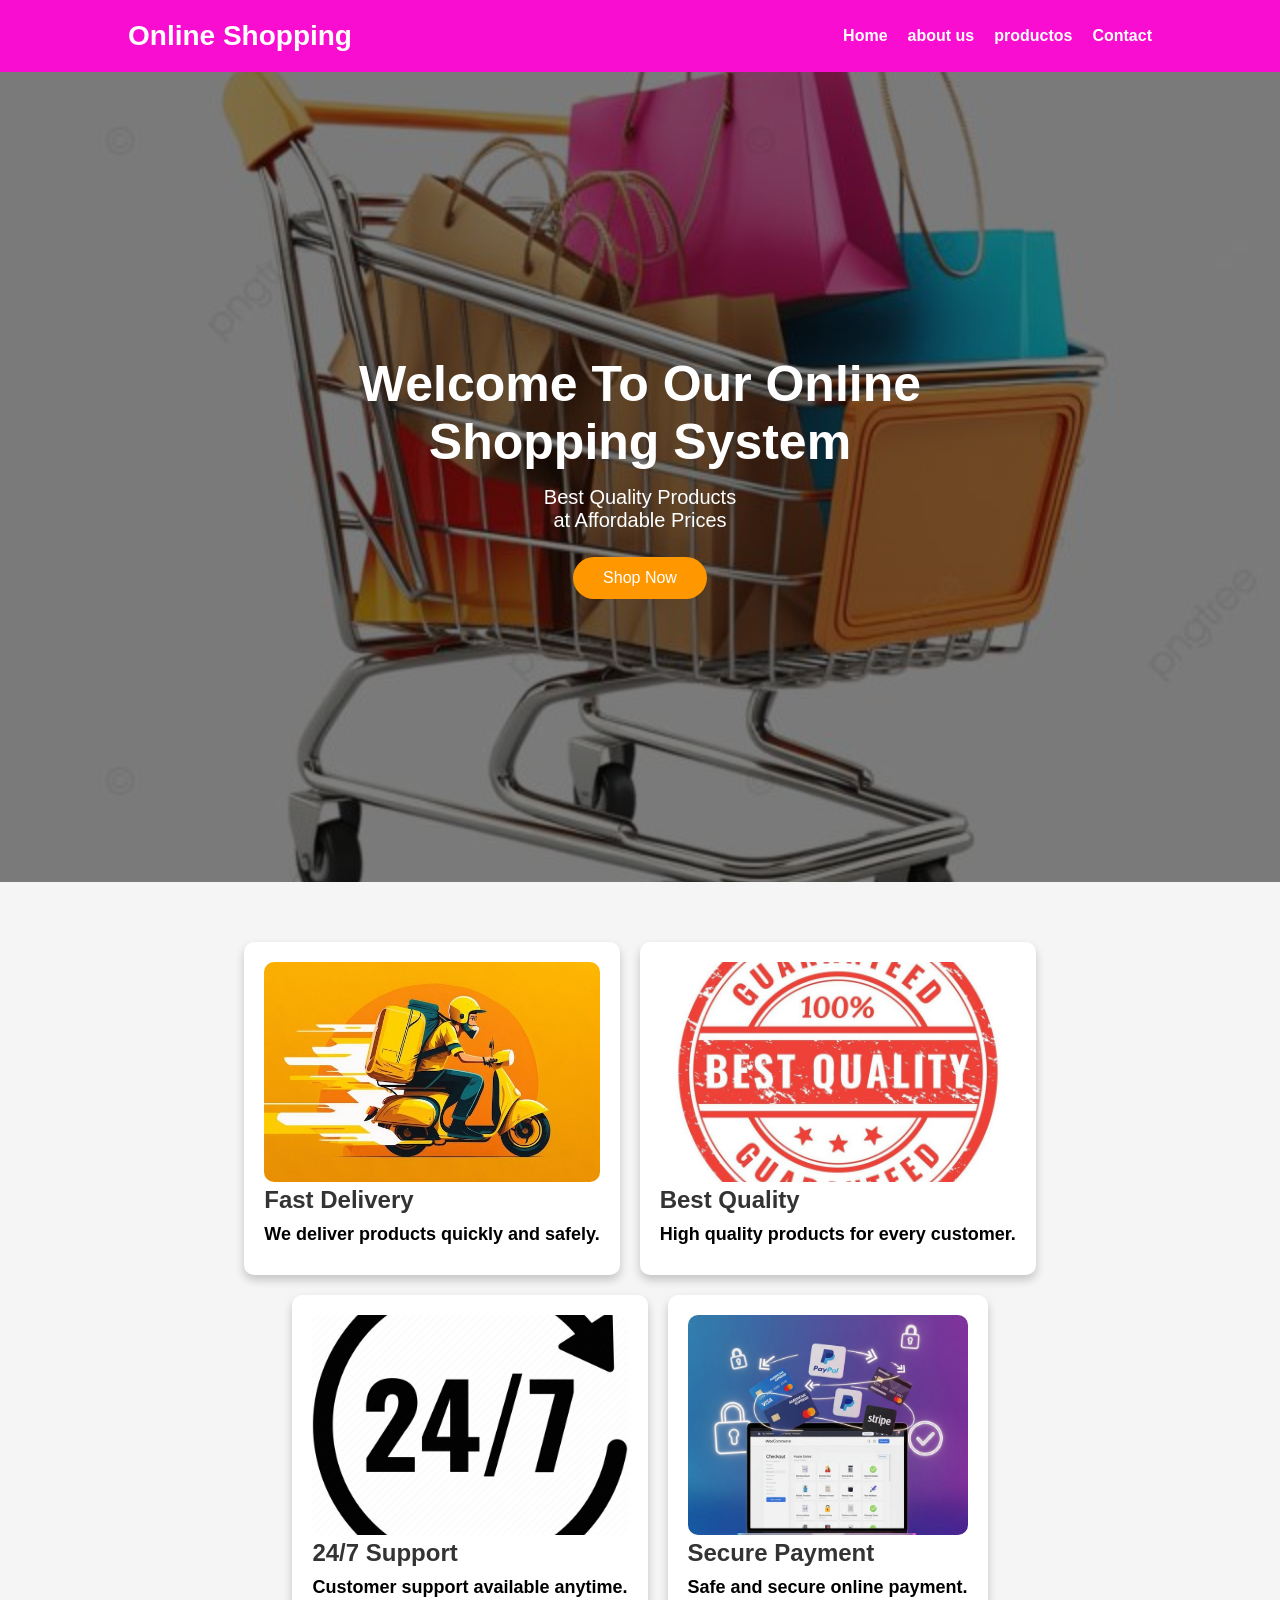
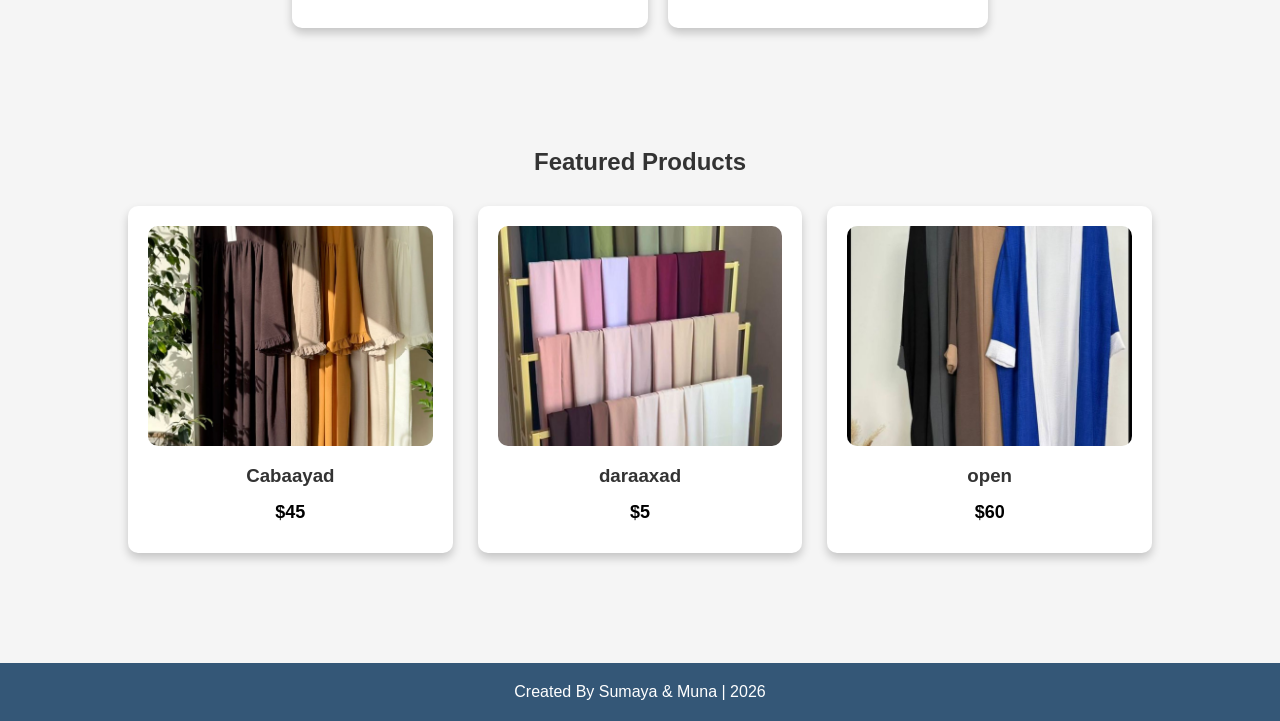
<file: index.html>
<!DOCTYPE html>
<html lang="en">
<head>
<meta charset="UTF-8">
<meta name="viewport" content="width=device-width, initial-scale=1.0">
<title> Online Shopping System</title>
<link rel="stylesheet" href="format.css">
</head>
<body>
<header>
<div class="logo">
<h2>Online Shopping</h2>
</div>

<nav>
<ul>
<li><a href="index.html">Home</a></li>
<li><a href="about us.html">about us</a></li>
<li><a href="productos.html">productos</a></li>
<li><a href="contact.html">Contact</a></li>
</ul>
</nav>
</header>

<section class="hero">
<h1>Welcome To Our Online <br> Shopping System</h1>
<p>Best Quality Products  <br>at Affordable Prices</p>
<a href="products.html" class="btn">Shop Now</a>
</section>

<section class="services">
    <div class="card">
    <img src="deliveri.jpg" alt="Delivery">
    <h2> Fast Delivery</h2>
    <p>We deliver products quickly and safely.</p>
</div>

<div class="card">
    <img src="quality.jpg" alt="Quality">
    <h2>Best Quality</h2>
   <p>High quality products for every customer.</p>
</div>

<div class="card">
    <img src="support.jpg" alt="Support">
    <h2>24/7 Support</h2>
    <p>Customer support available anytime.</p>
</div>

<div class="card">

    <img src="Payment  _.jpg" alt="Payment">
       <h2>Secure Payment</h2>
      <p>Safe and secure online payment.</p>
</div>
</section>


<section class="featured">

<h2>Featured Products</h2>

<div class="products">

<div class="card">
<img src="cabaayad.jpg" alt="cabaayad">
<h3>Cabaayad</h3>
<p>$45</p>
</div>

<div class="card">
<img src="daraaxad.jpg" alt="daraaxad">
<h3> daraaxad</h3>
<p>$5</p>
</div>

<div class="card">
<img src="open.jpg"Alt="Open">
<h3> open</h3>
<p>$60</p>
</div>

</div>

</section>

<footer>
<p>Created By Sumaya & Muna | 2026</p>
</footer>

</body>
</html>
</file>
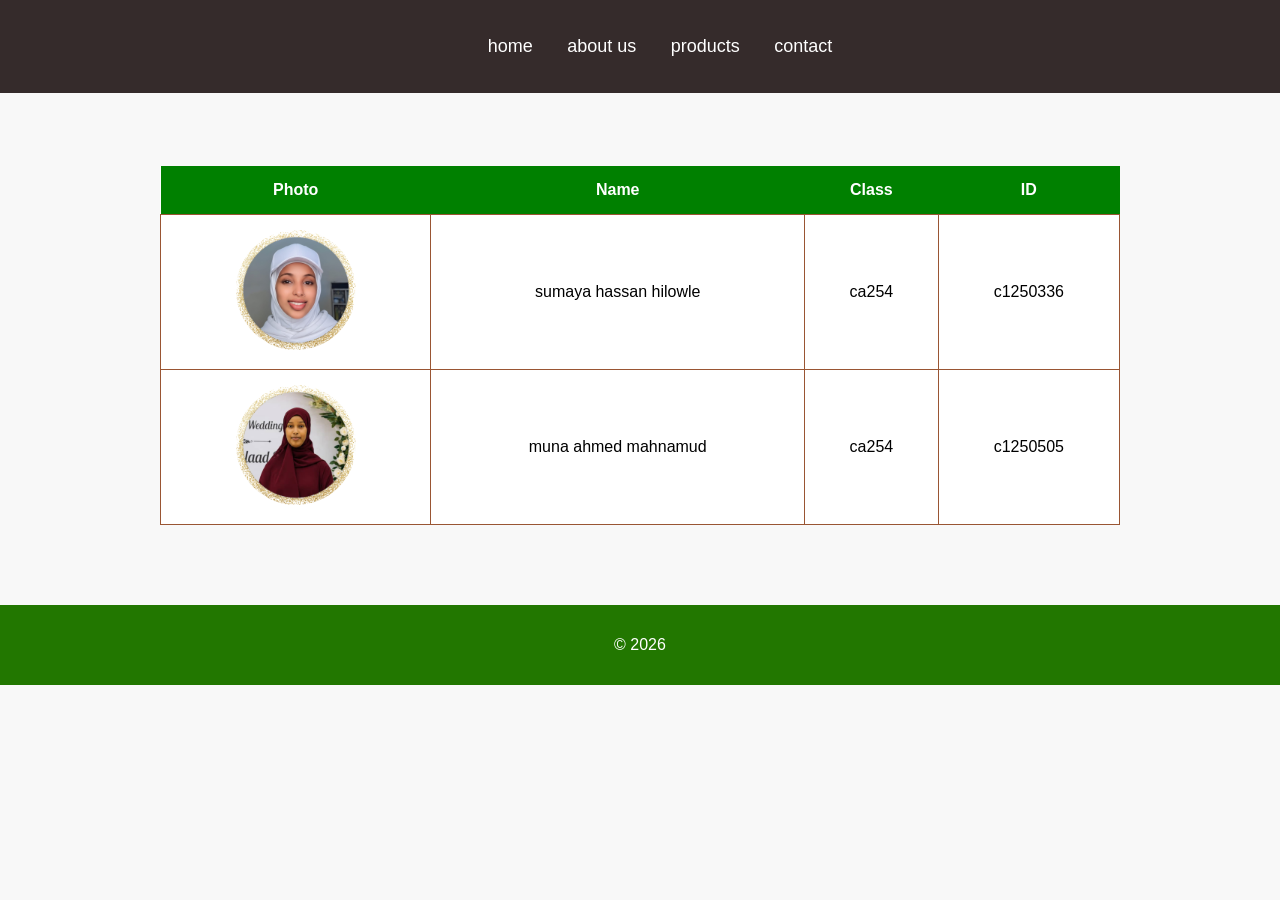
<file: about us.html>
<!DOCTYPE html>
<html lang="en">
<head>
    <meta charset="UTF-8">
    <meta name="viewport" content="width=device-width, initial-scale=1.0">
    <title>Document</title>
<style>

body{
margin:0;
font-family:Arial;
background:#f8f8f8;
}

nav{
background:#352b2b;
padding:20px;
text-align:center;
}

nav a{
color:white;
text-decoration:none;
margin:15px;
font-size:18px;
}

.about{
text-align:center;
padding:40px;
}

.about h1{
color:darkred;
font-size:40px;
}

.about p{
font-size:18px;
color:gray;
}

table{
width:80%;
margin:auto;
border-collapse:collapse;
background:white;
margin-top:30px;
}

th{
background:green;
color:white;
padding:15px;
}

td{
padding:15px;
border:1px solid rgb(153, 85, 51);
text-align:center;
}

img{
width:120px;
height:120px;
border-radius:50%;
}

footer{
background:#270;
color:white;
text-align:center;
padding:15px;
margin-top:40px;
}

</style>

</head>

<body>

<nav>
    <ul>
<a href="index.html">home</a>
<a href="about us.html">about us</a>
<a href="products.html">products</a>
<a href="contact.html">contact</a>
</nav>

<section class="about">

<h1></h1>

<p>

</p>

<table>

<tr>

<th>Photo</th>
<th>Name</th>
<th>Class</th>
<th>ID</th>

</tr>

<tr>

<td><img src="number1.jpeg" "width="80"></td>
<td>sumaya hassan hilowle</td>
<td>ca254</td>
<td>c1250336</td>

</tr>

<tr>
<td><img src="number2.jpeg""width="80"</td>
<td>muna ahmed mahnamud</td>
<td>ca254</td>
<td>c1250505</td>

</tr>
</table>

</section>

<footer>

<p>© 2026 </p>

</footer>

</body>
</file>
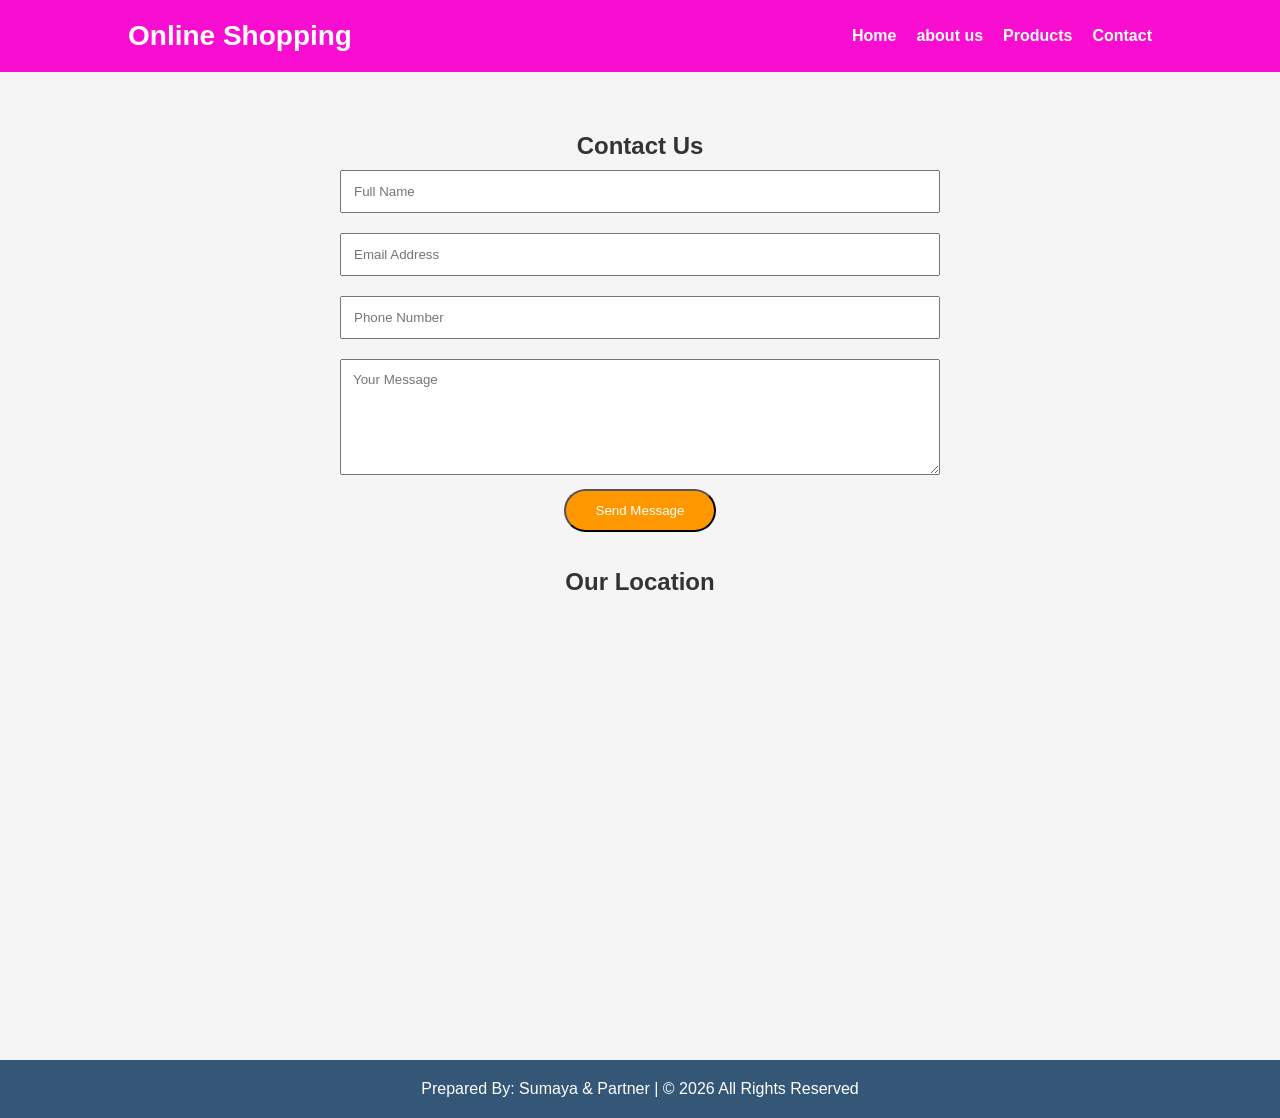
<file: contact.html>
<!DOCTYPE html>
<html lang="en">
<head>
<meta charset="UTF-8">
<meta name="viewport" content="width=device-width, initial-scale=1.0">
<title>Contact Us</title>
<link rel="stylesheet" href="format.css">
</head>
<body>
<header>
<div class="logo">
<h2>Online Shopping</h2>
</div>

<nav>
<ul>
<li><a href="index.html">Home</a></li>
<li><a href="about us.html">about us</a></li>
<li><a href="products.html">Products</a></li>
<li><a href="contact.html">Contact</a></li>
</ul>
</nav>
</header>

<section class="featured">

<h2>Contact Us</h2>

<form style="max-width:600px;margin:auto;">

<input type="text" placeholder="Full Name" required
style="width:100%;padding:12px;margin:10px 0;">

<input type="email" placeholder="Email Address" required
style="width:100%;padding:12px;margin:10px 0;">

<input type="tel" placeholder="Phone Number"
style="width:100%;padding:12px;margin:10px 0;">

<textarea placeholder="Your Message" rows="6"
style="width:100%;padding:12px;margin:10px 0;"></textarea>

<button class="btn" type="submit">Send Message</button>

</form>

<br><br>

<h2>Our Location</h2>

<iframe
src="https://www.google.com/maps?q=Mogadishu,Somalia&output=embed"
width="100%"
height="350"
style="border:0;"
allowfullscreen=""
loading="lazy">
</iframe>

</section>

<footer>
<p>Prepared By: Sumaya & Partner | © 2026 All Rights Reserved</p>
</footer>

</body>
</html>
</file>
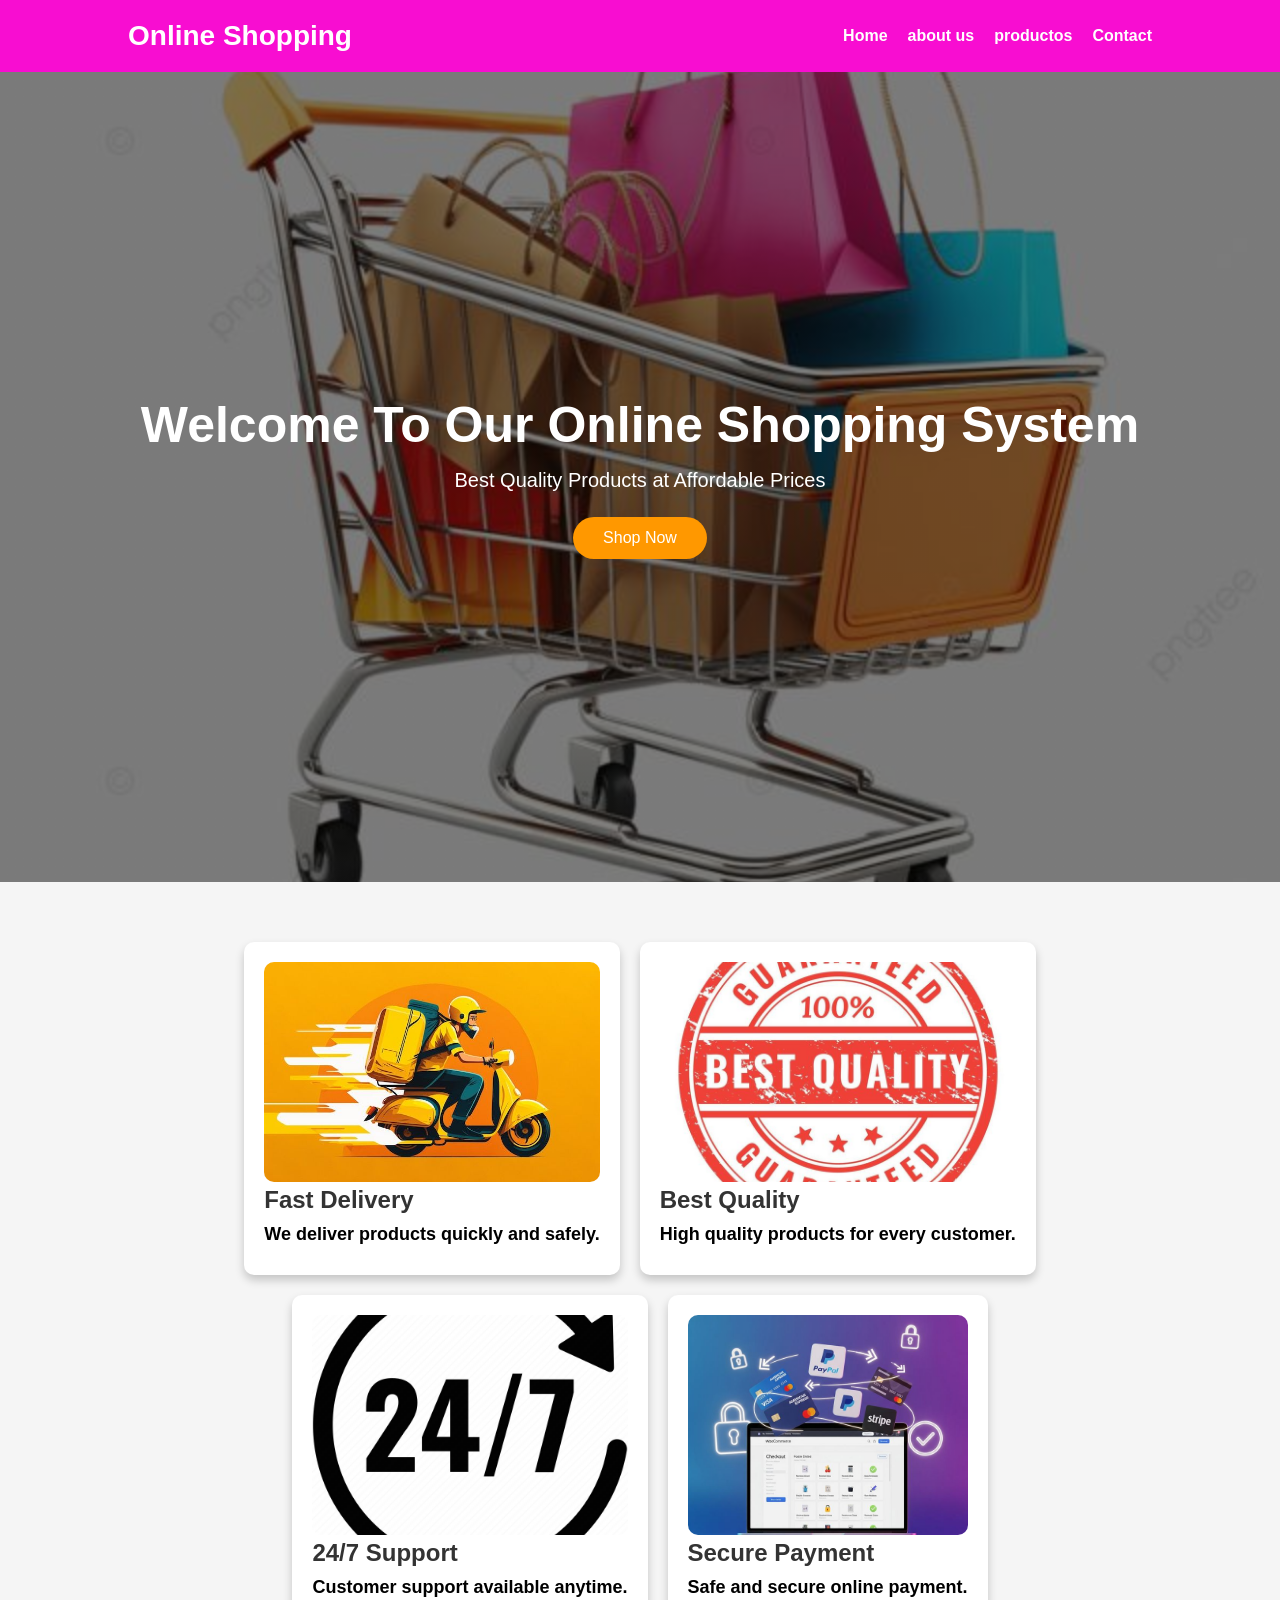
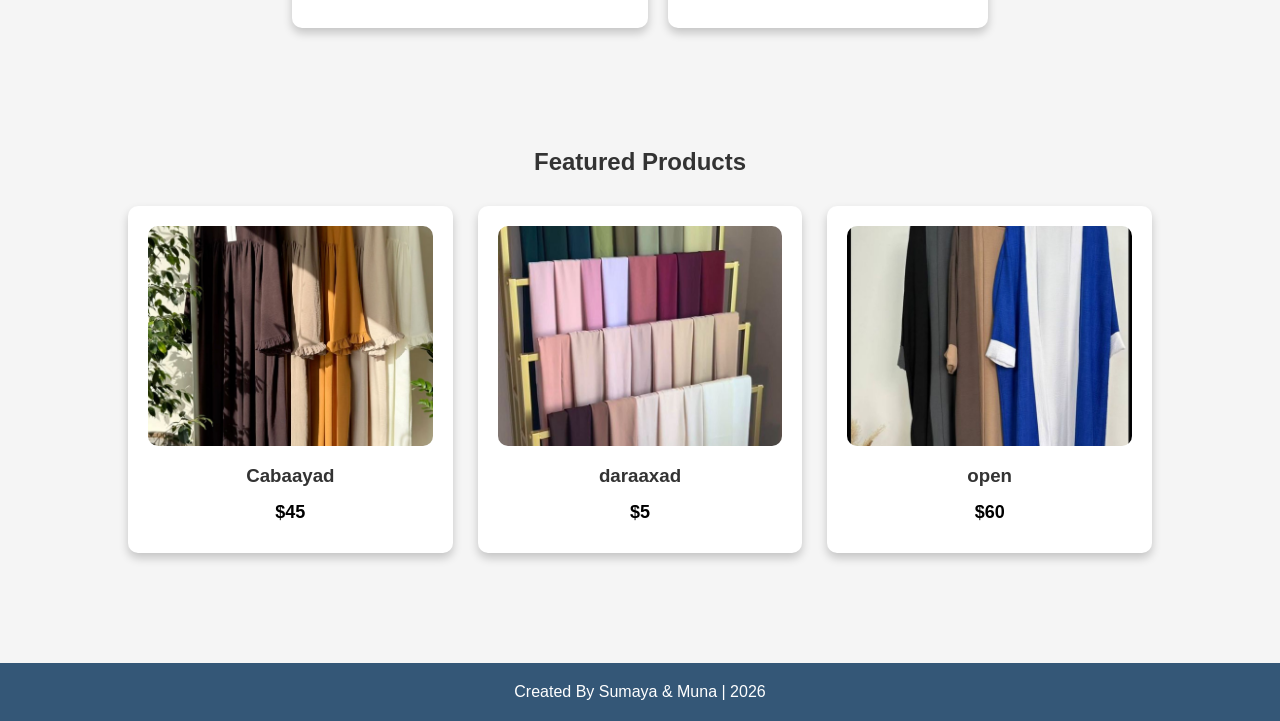
<file: index - Copy (2).html>
<!DOCTYPE html>
<html lang="en">
<head>
<meta charset="UTF-8">
<meta name="viewport" content="width=device-width, initial-scale=1.0">
<title> Online Shopping System</title>
<link rel="stylesheet" href="format.css">
</head>
<body>
<header>
<div class="logo">
<h2>Online Shopping</h2>
</div>

<nav>
<ul>
<li><a href="index.html">Home</a></li>
<li><a href="about us.html">about us</a></li>
<li><a href="productos.html">productos</a></li>
<li><a href="contact.html">Contact</a></li>
</ul>
</nav>
</header>

<section class="hero">
<h1>Welcome To Our Online Shopping System</h1>
<p>Best Quality Products at Affordable Prices</p>
<a href="products.html" class="btn">Shop Now</a>
</section>

<section class="services">
    <div class="card">
    <img src="deliveri.jpg" alt="Delivery">
    <h2> Fast Delivery</h2>
    <p>We deliver products quickly and safely.</p>
</div>

<div class="card">
    <img src="quality.jpg" alt="Quality">
    <h2>Best Quality</h2>
   <p>High quality products for every customer.</p>
</div>

<div class="card">
    <img src="support.jpg" alt="Support">
    <h2>24/7 Support</h2>
    <p>Customer support available anytime.</p>
</div>

<div class="card">

    <img src="Payment  _.jpg" alt="Payment">
       <h2>Secure Payment</h2>
      <p>Safe and secure online payment.</p>
</div>
</section>


<section class="featured">

<h2>Featured Products</h2>

<div class="products">

<div class="card">
<img src="cabaayad.jpg" alt="cabaayad">
<h3>Cabaayad</h3>
<p>$45</p>
</div>

<div class="card">
<img src="daraaxad.jpg" alt="daraaxad">
<h3> daraaxad</h3>
<p>$5</p>
</div>

<div class="card">
<img src="open.jpg"Alt="Open">
<h3> open</h3>
<p>$60</p>
</div>

</div>

</section>

<footer>
<p>Created By Sumaya & Muna | 2026</p>
</footer>

</body>
</html>
</file>
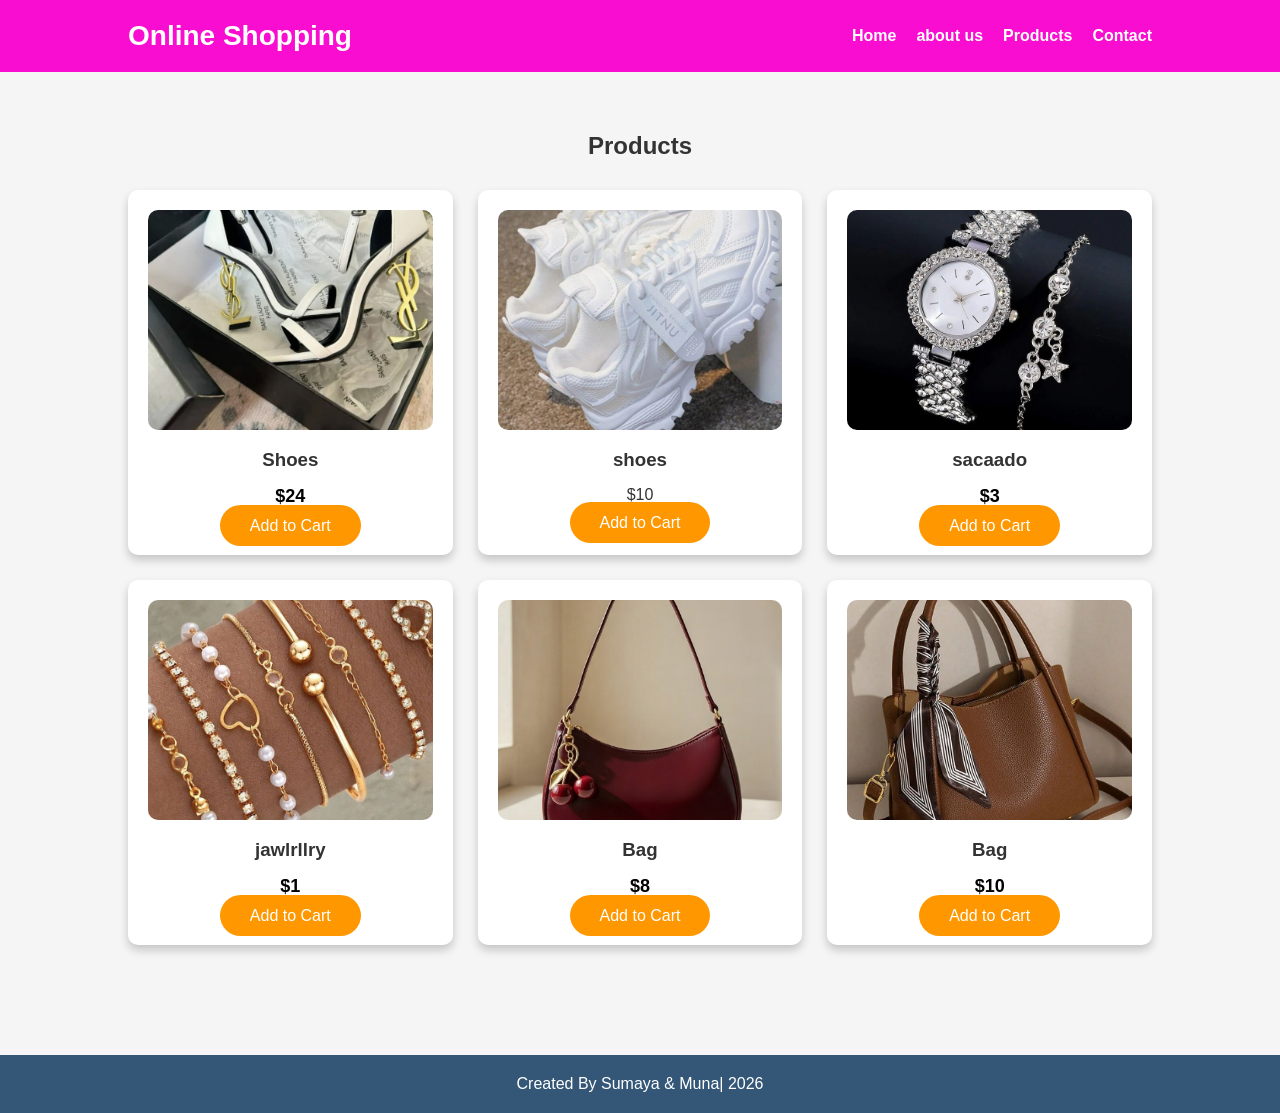
<file: products.html>
<!DOCTYPE html>
<html lang="en">
<head>
<meta charset="UTF-8">
<meta name="viewport" content="width=device-width, initial-scale=1.0">
<title>Products</title>
<link rel="stylesheet" href="format.css">
</head>
<body>
<header>
<div class="logo">
<h2>Online Shopping</h2>
</div>

<nav>
<ul>
<li><a href="index.html">Home</a></li>
<li><a href="about us.html">about us</a></li>
<li><a href="products.html">Products</a></li>
<li><a href="contact.html">Contact</a></li>
</ul>
</nav>
</header>

<section class="featured">
<h2> Products</h2>

<div class="products">

<div class="card">
<img src="ARTICLE NAME.jpg" alt="Shoes">
<h3> Shoes</h3>
<p>$24</p>
<a href="#" class="btn">Add to Cart</a>
</div>

<div class="card">
<img src="buud.jpg" alt="shoes">
<h3>shoes</h3>
<body>$10</p>
<a href="#" class="btn">Add to Cart</a>
</div>

<div class="card">
<img src="sacaad.jpg" alt="sacaado">
<h3> sacaado</h3>
<p>$3</p>
<a href="#" class="btn">Add to Cart</a>
</div>

<div class="card">
<img src="jawlrllry.jpg" alt="jawlrllr">
<h3>jawlrllry</h3>
<p>$1</p>
<a href="#" class="btn">Add to Cart</a>
</div>

<div class="card">
<img src="bag2.jpg.jpg" alt="bag">
<h3> Bag</h3>
<p>$8</p>
<a href="#" class="btn">Add to Cart</a>
</div>

<div class="card">
<img src="bag.jpg" alt="bag">
<h3>Bag</h3>
<p>$10</p>
<a href="#" class="btn">Add to Cart</a>
</div>

</div>

</section>

<footer>
<p>Created By Sumaya & Muna| 2026</p>
</footer>

</body>
</html>
</file>
<file: format.css>
*{
margin:0;
padding:0;
box-sizing:border-box;
font-family:Arial,sans-serif;
}

body{
background:#f5f5f5;
color:#333;
}

header{
display:flex;
justify-content:space-between;
align-items:center;
padding:20px 10%;
background: #f80dd1;
color:white;
position:sticky;
top:0;
}

.logo h2{
font-size:28px;
}

nav ul{
display:flex;
list-style:none;
}

nav ul li{
margin-left:20px;
}

nav ul li a{
color:white;
text-decoration:none;
font-weight:bold;
transition:0.3s;
}

nav ul li a:hover{
color:yellow;
}

.hero{
height:90vh;
display:flex;
flex-direction:column;
justify-content:center;
align-items:center;
text-align:center;
background:linear-gradient(rgba(0,0,0,.5),rgba(0,0,0,.5)),
url("sawir.jpg");
background-size:cover;
background-position:center;
color:white;
}

.hero h1{
font-size:50px;
margin-bottom:15px;
}

.hero p{
font-size:20px;
margin-bottom:25px;
}

.btn{
background:#ff9800;
color:white;
padding:12px 30px;
text-decoration:none;
border-radius:30px;
transition:.3s;
}

.btn:hover{
background:#e68900;
}

.services{
display:flex;
justify-content:center;
gap:20px;
padding:60px 10%;
flex-wrap:wrap;
}

.box{
background:White;
padding:25px;
width:300px;
text-align:center;
border-radius:10px;
box-shadow:0 5px 10px rgba(0,0,0,.2);
transition:.3s;
}

.box:hover{
transform:translateY(-10px);
}

.featured{
padding:60px 10%;
text-align:center;
}

.products{
display:grid;
grid-template-columns:repeat(auto-fit,minmax(250px,1fr));
gap:25px;
margin-top:30px;
}

.card{
background:White;
padding:20px;
border-radius:10px;
box-shadow:0 5px 10px rgba(0,0,0,.2);
transition:.3s;
}

.card:hover{
transform:scale(1.05);
}

.card img{
width:100%;
height:220px;
object-fit:cover;
border-radius:10px;
}

.card h3{
margin:15px 0;
}
.card p{
    font-size: 18px;
    font-weight: bold;
    color: #000;
    margin: 10px 0;
}
footer{
background:#345777;
color:White;
text-align:center;
padding:20px;
margin-top:50px;
}

@media(max-width:768px){

header{
flex-direction:column;
}

nav ul{
flex-direction:column;
text-align:center;
}

nav ul li{
margin:10px 0;
}

.hero h1{
font-size:35px;
}
@media (max-width:768px){

    nav ul{
        display: flex;
        flex-direction: row;
        justify-content: center;
        gap: 15px;
        flex-wrap: wrap;
    }

}
}
</file>
